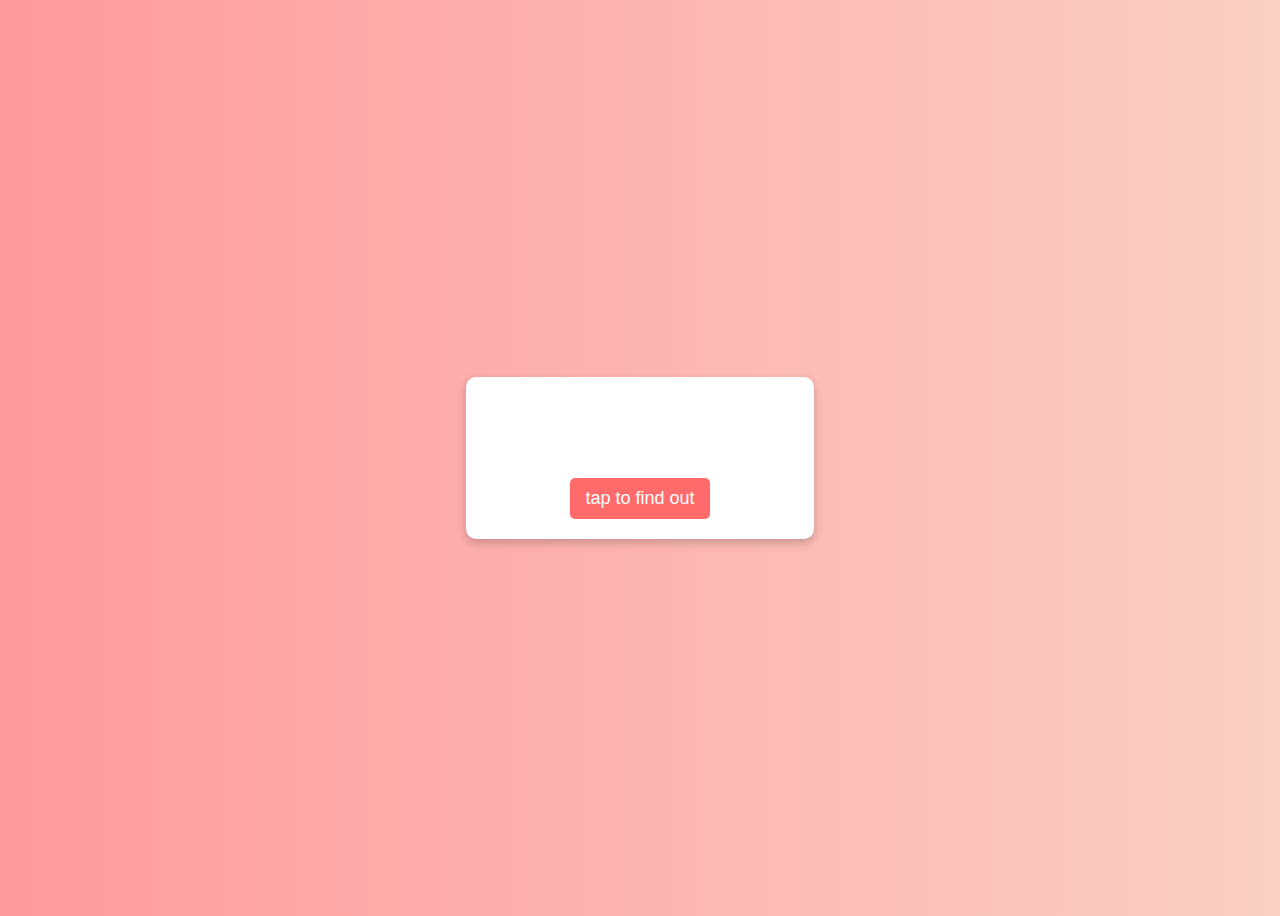
<file: index.html>
<!DOCTYPE html>
<html lang="en">
<head>
    <meta charset="UTF-8">
    <meta name="viewport" content="width=device-width, initial-scale=1.0">
    <title>birthday card</title>
    <link rel="stylesheet" href="style.css">
</head>
<body>
    <div class="container">
        <div class="card">
            <h1> 🤔 يا ترى ما هو اليوم ؟</h1>
            <button id="surprise-btn" onclick="goToCard()">tap to find out</button>
        </div>
    </div>
    <script src="script.js"></script>
</body>
</html>
</file>
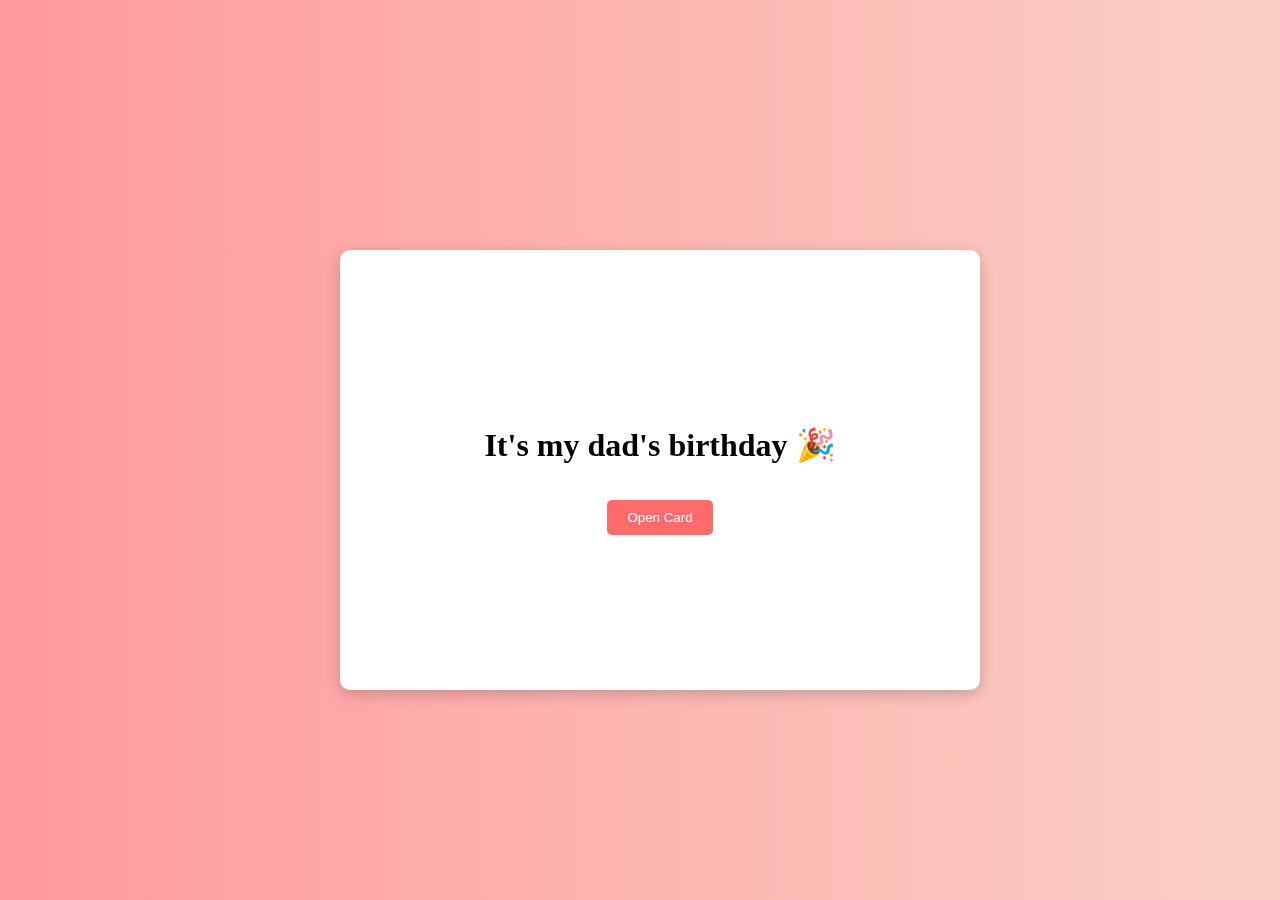
<file: card.html>
<!DOCTYPE html>
<html lang="en">
<head>
    <meta charset="UTF-8">
    <meta name="viewport" content="width=device-width, initial-scale=1.0, maximum-scale=1.0, user-scalable=no">
    <title>special card</title>
    <link rel="stylesheet" href="card.css">
</head>
<body>
    <!-- Book-style card container -->
    <div class="card-container">
        <!-- Front Cover -->
        <div class="cover">
            <h1>It's my dad's birthday 🎉</h1>
            <button onclick="openCard()">Open Card</button>
        </div>

        <!-- Inner Pages (flips open like a book) -->
        <div class="inner-card">
            <!-- Left Page: Image -->
            <div class="page left-page">
                <img src="bday.png" alt="Birthday Image">
            </div>
            <!-- Right Page: Message -->
            <div class="page right-page">
                <h3>Happy Birthday Papaaaaaaaaa 🎉</h3>
                <div class="message-container">
                      <p class="message">إلى أغلى أب في هذا العالم،

                          اليوم ليس يومًا عاديًا، <br>
                           اليوم هو اليوم الذي أشرقت فيه حياتك لتكون نورًا ودعماً وملجأً لي في هذه الدنيا ❤️<br>
                           كل عام وأنت بخير يا أبي، يا من علمتني أن القوة ليست في الجسد بل في القلب، <br>
                           وأن الحكمة ليست في الكلام بل في الفعل.
                    
                            أبي العزيز، كل سنة وأنت بصحة وعافية، مليء بالسعادة والرضا<br>
                            أسأل الله أن يحفظك لنا، وأن يرزقك السعادة التي تملأ قلبك، <br>
                           مثلما كنت دائمًا السبب في سعادتي. أنت قدوتي وفخري، وأحبك أكثر مما أستطيع أن أعبّر.
                    
                           عيد ميلاد سعيد يا أبي الغالي! 🎂
                    
                            ابنتك التي تحبك دائمًا،
                             Roro
                        </p>
                </div>
                <button onclick="goBack()">Close Card</button>
            </div>
        </div>
    </div>

    <script>
        function goBack(){
            window.location.href = "index.html";
            container.classList.add('flip-out');
    
            setTimeout(() => {
            window.location.href = "index.html";
            } , 800);
        }
        function openCard() {
            document.querySelector(".card-container").classList.add("open");
        }
    </script>
</body>
</html>
</file>
<file: style.css>
body{
    font-family: Arial, Helvetica, sans-serif;
    text-align: center;
    background: linear-gradient(to right, #ff9a9e, #fad0c4);
    height: 100vh;
    display: flex;
    justify-content: center;
    align-items: center;
}

.container{
    background: white;
    padding: 20px;
    border-radius: 10px;
    box-shadow: 0 4px 10px rgba(0, 0, 0, 0.2);
    position: relative;
    animation: fadeInScale 1s ease-out;
}

h1{
    opacity: 0;
    transform: translateY(-20px);
    animation: fadeIn 2s forwards;
}

@keyframes fadeIn{
    to{
        opacity: 1;
        transform: translateY(0);
    }
}

#surprise-btn{
    background: #ff6b6b;
    color: white;
    border: none;
    padding: 10px 15px;
    cursor: pointer;
    font-size: 18px;
    border-radius: 5px;
    transition: background 0.3s ease;
}

#surprise-btn:hover{
    background: #ff4757;
}

@keyframes pageTurn {
    from { transform: rotateY(0); }
    to { transform: rotateY(-90deg); }
  }
  
  .flip-out {
    animation: pageTurn 0.8s ease-in forwards;
  }
</file>
<file: card.css>
body{
    background: linear-gradient(to right, #ff9a9e, #fad0c4);
    height: 100vh;
    margin: 0;
    display: flex;
    justify-content: center;
    align-items: center;
    perspective: 1000px; /* 3D effect */
}


/* Card Container */
.card-container {
    width: 600px;
    height: 400px;
    position: relative;
    transform-style: preserve-3d;
    transition: transform 1s ease-in-out;
    padding: 20px;
}

/* Front Cover */
.cover {
    background: white;
    position: absolute;
    width: 100%;
    height: 100%;
    border-radius: 10px;
    box-shadow: 0 4px 15px rgba(0, 0, 0, 0.2);
    display: flex;
    flex-direction: column;
    justify-content: center;
    align-items: center;
    backface-visibility: hidden; /* Hide during flip */
    cursor: pointer;
}

/* Inner Pages */
.inner-card {
    position: absolute;
    width: 100%;
    height: 100%;
    transform: rotateY(-180deg);
    backface-visibility: hidden;
    display: flex;
    border-radius: 10px;
    overflow: hidden;
}

/* Flip animation */
.card-container.open {
    transform: rotateY(180deg);
}

/* Left Page (Image) */
.page.left-page {
    flex: 1;
    background: white;
    padding: 20px;
    display: flex;
    align-items: center;
    justify-content: center;
}

/* Right Page (Message) */
.page.right-page {
    flex: 1;
    background: white;
    padding: 20px;
    display: flex;
    flex-direction: column;
    align-items: center;
    justify-content: center;
}

img {
    max-width: 100%;
    max-height: 100%;
}

button {
    background: #ff6b6b;
    color: white;
    border: none;
    padding: 10px 20px;
    margin-top: 15px;
    cursor: pointer;
    border-radius: 5px;
}

@media (max-width: 765px){
    .card-container{
        display: flex;
        justify-content: center;
        align-items: center;
        margin: 20px;
    }
    h1{
        font-size: 24px;
        display: flex;
        justify-content: center;
        align-items: center;
    }
    .inner-card{
        display: flex;
        flex-direction: column;
        overflow-y: auto;
    }
}
</file>
